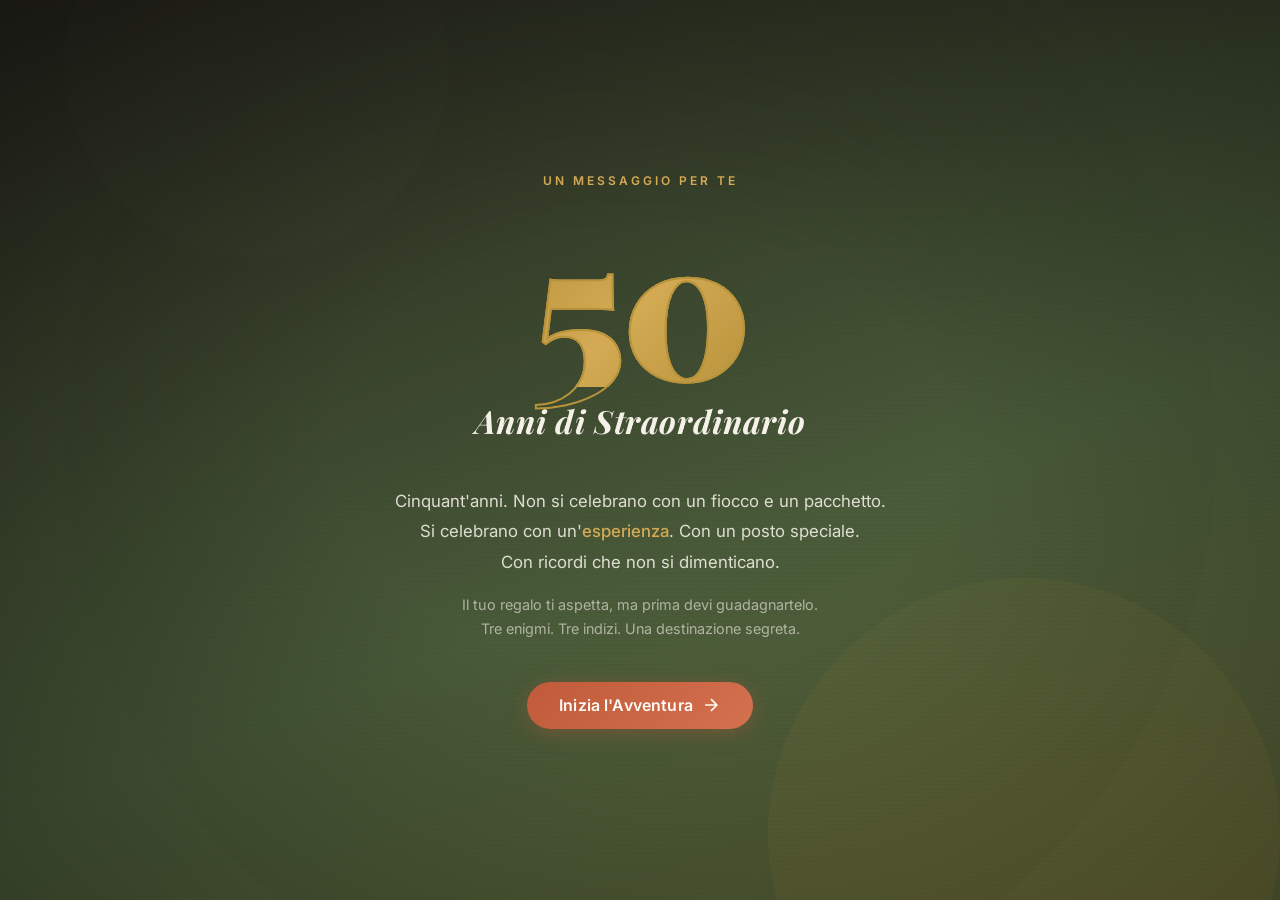
<file: index.html>
<!DOCTYPE html>
<html lang="it">
<head>
  <meta charset="UTF-8" />
  <meta name="viewport" content="width=device-width, initial-scale=1.0" />
  <title>Il Tuo Regalo — 50 Anni</title>
  <link rel="preconnect" href="https://fonts.googleapis.com" />
  <link rel="preconnect" href="https://fonts.gstatic.com" crossorigin />
  <link href="https://fonts.googleapis.com/css2?family=Playfair+Display:ital,wght@0,700;0,900;1,700&family=Inter:wght@300;400;500;600&display=swap" rel="stylesheet" />
  <link rel="stylesheet" href="./style.css" />
</head>
<body>

  <!-- ===== SCHERMATA 0: INTRO ===== -->
  <section id="screen-intro" class="screen active">
    <div class="intro-bg-overlay"></div>
    <div class="intro-content">
      <div class="intro-eyebrow">Un messaggio per te</div>
      <h1 class="intro-title">
        <span class="intro-number">50</span>
        <span class="intro-label">Anni di Straordinario</span>
      </h1>
      <p class="intro-text">
        Cinquant'anni. Non si celebrano con un fiocco e un pacchetto.<br/>
        Si celebrano con un'<em>esperienza</em>. Con un posto speciale.<br/>
        Con ricordi che non si dimenticano.
      </p>
      <p class="intro-subtext">
        Il tuo regalo ti aspetta, ma prima devi guadagnartelo.<br/>
        Tre enigmi. Tre indizi. Una destinazione segreta.
      </p>
      <button class="btn-primary" id="btn-start">
        <span>Inizia l'Avventura</span>
        <svg width="20" height="20" viewBox="0 0 24 24" fill="none" stroke="currentColor" stroke-width="2"><path d="M5 12h14M12 5l7 7-7 7"/></svg>
      </button>
    </div>
  </section>

  <!-- ===== SCHERMATA 1: FASE 1 — LA STORIA ===== -->
  <section id="screen-phase1" class="screen hidden">
    <div class="phase-header">
      <div class="phase-badge">Indizio 1 di 3</div>
      <h2 class="phase-title">Le Radici del Tempo</h2>
      <p class="phase-subtitle">Il tuo regalo ha una storia antica. Risolvi l'enigma per scoprire il primo indizio.</p>
    </div>

    <div class="phase-content">
      <!-- Testo criptato con Anagramma -->
      <div class="enigma-box" id="enigma1">
        <div class="enigma-label">🏺 Anagramma Storico</div>
        <p class="enigma-instruction">
          Le parole qui sotto sono mescolate. Riordinale per scoprire cosa si nasconde nella tua destinazione segreta.
        </p>

        <div class="anagram-grid">
          <div class="anagram-item">
            <div class="anagram-word scrambled">NOLIUM</div>
            <div class="anagram-arrow">→</div>
            <input class="anagram-input" type="text" placeholder="???" data-answer="MULINO" maxlength="6" autocomplete="off" spellcheck="false" />
          </div>
          <div class="anagram-item">
            <div class="anagram-word scrambled">ISNACIP</div>
            <div class="anagram-arrow">→</div>
            <input class="anagram-input" type="text" placeholder="?????????" data-answer="PISCINA" maxlength="10" autocomplete="off" spellcheck="false" />
          </div>
          <div class="anagram-item">
            <div class="anagram-word scrambled">TEINGOV</div>
            <div class="anagram-arrow">→</div>
            <input class="anagram-input" type="text" placeholder="???????" data-answer="VIGNETO" maxlength="7" autocomplete="off" spellcheck="false" />
          </div>
        </div>

        <button class="btn-secondary" id="btn-check1">Verifica le Risposte</button>
        <div class="feedback hidden" id="feedback1"></div>
      </div>

      <!-- Indizio svelato dopo risposta corretta -->
      <div class="clue-reveal hidden" id="clue1">
        <div class="clue-badge">✓ Indizio Sbloccato</div>
        <blockquote class="clue-text">
          "Il tuo regalo ha radici lontane. È un <strong>antico mulino</strong> per la macinazione del grano, di origine <strong>tardo-medievale</strong>, immerso tra le colline toscane. Conserva ancora le sue macine storiche, in disuso dalla fine degli anni '40. Un luogo dove il tempo si è fermato."
        </blockquote>
        <div class="clue-illustration">
          <div class="clue-icon">⚙️</div>
          <div class="clue-detail">Origine: Tardo Medioevo · Colline del Chianti, Toscana</div>
        </div>
        <button class="btn-primary" id="btn-next1">
          <span>Prossimo Indizio</span>
          <svg width="20" height="20" viewBox="0 0 24 24" fill="none" stroke="currentColor" stroke-width="2"><path d="M5 12h14M12 5l7 7-7 7"/></svg>
        </button>
      </div>
    </div>
  </section>

  <!-- ===== SCHERMATA 2: FASE 2 — LE ATTIVITÀ (Memory) ===== -->
  <section id="screen-phase2" class="screen hidden">
    <div class="phase-header">
      <div class="phase-badge">Indizio 2 di 3</div>
      <h2 class="phase-title">Cosa Ti Aspetta</h2>
      <p class="phase-subtitle">Abbina le carte per scoprire le esperienze del tuo weekend. Trova tutte le 4 coppie.</p>
    </div>

    <div class="phase-content">
      <div class="memory-stats">
        <span>Mosse: <strong id="move-count">0</strong></span>
        <span>Coppie trovate: <strong id="pair-count">0</strong>/4</span>
      </div>
      <div class="memory-grid" id="memory-grid">
        <!-- Le carte vengono generate da script.js -->
      </div>
      <div class="feedback hidden" id="feedback2"></div>

      <!-- Indizio svelato dopo aver completato il Memory -->
      <div class="clue-reveal hidden" id="clue2">
        <div class="clue-badge">✓ Indizio Sbloccato</div>
        <blockquote class="clue-text">
          "Ti rilasserai nella <strong>piscina Aqualis</strong>, un parco acquatico all'aperto tra le colline. Passeggerai tra <strong>vigneti e uliveti del Chianti</strong>, visiterai la magnifica <strong>Siena</strong> e ti aspettano i sapori autentici della <strong>cucina toscana</strong> con i leggendari piatti al tartufo bianco."
        </blockquote>
        <div class="clue-tags">
          <span class="tag">🏊 Piscina Aqualis</span>
          <span class="tag">🍇 Vigneti del Chianti</span>
          <span class="tag">🏙️ Visita a Siena</span>
          <span class="tag">🍽️ Autentica Cucina Toscana</span>
          <span class="tag">🌿 Tartufo Bianco</span>
        </div>
        <button class="btn-primary" id="btn-next2">
          <span>Ultimo Indizio</span>
          <svg width="20" height="20" viewBox="0 0 24 24" fill="none" stroke="currentColor" stroke-width="2"><path d="M5 12h14M12 5l7 7-7 7"/></svg>
        </button>
      </div>
    </div>
  </section>

  <!-- ===== SCHERMATA 3: FASE 3 — L'ALLOGGIO (Indovinello) ===== -->
  <section id="screen-phase3" class="screen hidden">
    <div class="phase-header">
      <div class="phase-badge">Indizio 3 di 3</div>
      <h2 class="phase-title">La Dimora Segreta</h2>
      <p class="phase-subtitle">Un ultimo enigma. Leggi l'indizio e indovina dove dormirai.</p>
    </div>

    <div class="phase-content">
      <div class="enigma-box" id="enigma3">
        <div class="enigma-label">🗼 Indovinello</div>
        <div class="riddle-text">
          <p>
            "La struttura che ti ospita ha sfidato i secoli e possiede al suo interno alcune antiche torri medievali, dove il tempo sembra essersi fermato. Tuttavia, tu godrai di ogni agio moderno: dormirai infatti in una comoda <strong>camera matrimoniale comfort</strong>, con lo sguardo che domina le colline del Chianti."
          </p>
          <p class="riddle-hint">💡 <em>Quale caratteristica architettonica storica possiede la struttura che ti ospita?</em></p>
        </div>

        <div class="riddle-options" id="riddle-options">
          <button class="riddle-btn" data-value="wrong1">Una grotta scavata nella roccia</button>
          <button class="riddle-btn" data-value="torre">Un'antica torre medievale</button>
          <button class="riddle-btn" data-value="wrong2">Un capanno in mezzo ai boschi</button>
          <button class="riddle-btn" data-value="wrong3">Un rifugio di montagna</button>
        </div>

        <div class="feedback hidden" id="feedback3"></div>
      </div>

      <!-- Indizio finale svelato -->
      <div class="clue-reveal hidden" id="clue3">
        <div class="clue-badge">✓ Indizio Sbloccato</div>
        <blockquote class="clue-text">
          "Esatto! La struttura vanta antiche torri, ma tu dormirai in una bellissima <strong>Camera Matrimoniale Comfort</strong>, perfetta per rilassarsi dopo una giornata immersi nelle bellezze toscane."
        </blockquote>
        <div class="clue-illustration">
          <div class="clue-icon">🛏️</div>
          <div class="clue-detail">Camera Matrimoniale Comfort · Vista panoramica sulle colline</div>
        </div>
        <button class="btn-primary btn-final" id="btn-reveal">
          <span>✨ Svela il Tuo Regalo</span>
        </button>
      </div>
    </div>
  </section>

  <!-- ===== SCHERMATA FINALE: IL GRANDE SVELAMENTO ===== -->
  <section id="screen-reveal" class="screen hidden">

    <!-- Canvas per i coriandoli -->
    <canvas id="confetti-canvas"></canvas>

    <div class="reveal-content">
      <div class="reveal-eyebrow">Il tuo regalo è…</div>
      <h2 class="reveal-title">
        <span class="reveal-place">Mulino di</span>
        <span class="reveal-name">Quercegrossa</span>
      </h2>
      <p class="reveal-subtitle">Un weekend nel cuore del Chianti, Toscana</p>

      <!-- Dettagli del Weekend -->
      <div class="weekend-details">
        <div class="detail-card">
          <div class="detail-icon">📍</div>
          <div class="detail-body">
            <strong>Dove</strong>
            <span>Quercegrossa, Siena — Chianti Classico</span>
          </div>
        </div>
        <div class="detail-card">
          <div class="detail-icon">🗓️</div>
          <div class="detail-body">
            <strong>Quando</strong>
            <span>Il weekend è tutto tuo — dal 3 al 5 luglio</span>
          </div>
        </div>
        <div class="detail-card">
          <div class="detail-icon">🏠</div>
          <div class="detail-body">
            <strong>Dove dormirai</strong>
            <span>Camera Matrimoniale Comfort</span>
          </div>
        </div>
        <div class="detail-card">
          <div class="detail-icon">🍷</div>
          <div class="detail-body">
            <strong>In tavola</strong>
            <span>Autentica cucina toscana e tartufo bianco</span>
          </div>
        </div>
        <div class="detail-card">
          <div class="detail-icon">🏙️</div>
          <div class="detail-body">
            <strong>Cosa farete</strong>
            <span>Visita alla magnifica città di Siena (4 luglio)</span>
          </div>
        </div>
      </div>

      <!-- Galleria placeholder -->
      <div class="gallery-section">
        <h3 class="gallery-title">Un assaggio di ciò che ti aspetta</h3>
        <div class="gallery-grid">
          <div class="gallery-item gallery-large">
            <div class="gallery-placeholder">
               <img src="./img/location.jfif" alt="Mulino di Quercegrossa" class="gallery-large"/>
            </div>
          </div>
          <div class="gallery-item">
            <div class="gallery-placeholder">
               <img src="./img/piscina.jfif" alt="Piscina Aqualis" class="gallery-image" />
            </div>
          </div>
          <div class="gallery-item">
            <div class="gallery-placeholder">
              <img src="./img/ristorante.jfif" alt="Cucina Toscana" class="gallery-image" />
            </div>
          </div>
          <div class="gallery-item">
            <div class="gallery-placeholder">
               <img src="./img/camera.jfif" alt="Camera Matrimoniale Comfort" class="gallery-image" />
            </div>
          </div>
          <div class="gallery-item">
            <div class="gallery-placeholder">
               <img src="./img/vigneti.jfif" alt="Siena e dintorni" class="gallery-image" />
            </div>
          </div>
        </div>
      </div>

      <!-- Mappa stilizzata / Link -->
      <div class="map-section">
        <h3 class="map-title">Dove si trova</h3>
        <div class="map-container">
          <!-- Mappa OpenStreetMap embed (nessuna API key richiesta) -->
          <iframe
            title="Mulino di Quercegrossa su mappa"
            width="100%"
            height="300"
            frameborder="0"
            style="border-radius: 12px;"
            src="https://www.openstreetmap.org/export/embed.html?bbox=11.28%2C43.42%2C11.42%2C43.52&layer=mapnik&marker=43.47%2C11.35"
            allowfullscreen
            loading="lazy">
          </iframe>
          <div class="map-caption">Quercegrossa, Siena · Chianti Classico, Toscana</div>
        </div>
      </div>

      <!-- CTA Links -->
      <div class="cta-links">
        <h3>Sogna ad occhi aperti</h3>
        <div class="cta-buttons">
          <a class="btn-link" href="https://www.mulinodiquercegrossa.it" target="_blank" rel="noopener">
            🌐 Sito Ufficiale
          </a>
          <a class="btn-link" href="https://maps.google.com/?q=Mulino+di+Quercegrossa+Siena" target="_blank" rel="noopener">
            🗺️ Google Maps
          </a>
          <a class="btn-link" href="https://www.booking.com/hotel/it/mulino-di-quercegrossa.html" target="_blank" rel="noopener">
            🏨 Booking.com
          </a>
        </div>
      </div>

      <!-- Messaggio per Capitolo 2 -->
      <div class="final-message">
        <p>
          "Cinquant'anni si festeggiano con qualcosa di grande.<br/>
          Ma questo è solo il <strong>Capitolo 1</strong> della tua vacanza."
        </p>
        <button class="btn-primary" id="btn-start-cap2" style="margin-top: 1.5rem;">
          <span>Scopri il Capitolo 2</span>
          <svg width="20" height="20" viewBox="0 0 24 24" fill="none" stroke="currentColor" stroke-width="2"><path d="M5 12h14M12 5l7 7-7 7"/></svg>
        </button>
      </div>

    </div>
  </section>

  <!-- ========================================================
       CAPITOLO 2: LA CANTINA
       ======================================================== -->

  <!-- ===== SCHERMATA 4: FASE 4 — LA CITTÀ ===== -->
  <section id="screen-phase4" class="screen hidden">
    <div class="phase-header">
      <div class="phase-badge">Capitolo 3 · Indizio 1 di 3</div>
      <h2 class="phase-title">Un Orizzonte di Pietra</h2>
      <p class="phase-subtitle">La tua ultima avventura è vicina all'alloggio. Risolvi l'enigma per scoprire la città.</p>
    </div>

    <div class="phase-content">
      <div class="enigma-box" id="enigma4">
        <div class="enigma-label">🏰 L'Enigma della Città</div>
        <div class="riddle-text">
          <p>
            "Sorge su un colle e domina la Val d'Elsa. Nel Medioevo contava ben 72 torri, innalzate dalle famiglie nobili per mostrare il loro potere. Oggi ne restano 14 a disegnare il suo inconfondibile profilo, tanto da farla chiamare la 'Manhattan del Medioevo'."
          </p>
          <p class="riddle-hint">💡 <em>Qual è il nome di questa celebre cittadina toscana?</em></p>
        </div>

        <div class="riddle-options" id="riddle-options-cap2">
          <button class="riddle-btn" data-value="wrong1">Monteriggioni</button>
          <button class="riddle-btn" data-value="sangimignano">San Gimignano</button>
          <button class="riddle-btn" data-value="wrong2">Volterra</button>
          <button class="riddle-btn" data-value="wrong3">Siena</button>
        </div>

        <div class="feedback hidden" id="feedback4"></div>
      </div>

      <!-- Indizio svelato -->
      <div class="clue-reveal hidden" id="clue4">
        <div class="clue-badge">✓ Indizio Sbloccato</div>
        <blockquote class="clue-text">
          "Esatto! La tua prossima meta si trova a <strong>San Gimignano</strong>, un borgo unico al mondo, dichiarato Patrimonio dell'Umanità dall'UNESCO."
        </blockquote>
        <div class="clue-illustration">
          <div class="clue-icon">🏰</div>
          <div class="clue-detail">Borgo: San Gimignano · Val d'Elsa</div>
        </div>
        <button class="btn-primary" id="btn-next4">
          <span>Prossimo Indizio</span>
          <svg width="20" height="20" viewBox="0 0 24 24" fill="none" stroke="currentColor" stroke-width="2"><path d="M5 12h14M12 5l7 7-7 7"/></svg>
        </button>
      </div>
    </div>
  </section>

  <!-- ===== SCHERMATA 5: FASE 5 — DATA E ORA ===== -->
  <section id="screen-phase5" class="screen hidden">
    <div class="phase-header">
      <div class="phase-badge">Capitolo 3 · Indizio 2 di 3</div>
      <h2 class="phase-title">L'Ora X</h2>
      <p class="phase-subtitle">Non si può arrivare in ritardo. Inserisci il codice numerico a 4 cifre per svelare l'appuntamento.</p>
    </div>

    <div class="phase-content">
      <div class="enigma-box" id="enigma5">
        <div class="enigma-label">🔢 Il Codice del Tempo</div>
        <p class="enigma-instruction" style="text-align: center;">
          Giorno = La metà esatta di 10.<br/>
          Ora = Il primo numero intero dispari a due cifre.
        </p>
        
        <p class="riddle-hint" style="text-align: center; margin-bottom: 1rem;">
          💡 <em>Formato: [G][G][O][O] (Es. se fosse il 3 alle 14: 0314)</em>
        </p>

        <div class="code-inputs">
          <input type="text" class="code-digit" maxlength="1" data-index="0" autocomplete="off" inputmode="numeric">
          <input type="text" class="code-digit" maxlength="1" data-index="1" autocomplete="off" inputmode="numeric">
          <input type="text" class="code-digit" maxlength="1" data-index="2" autocomplete="off" inputmode="numeric">
          <input type="text" class="code-digit" maxlength="1" data-index="3" autocomplete="off" inputmode="numeric">
        </div>

        <div style="text-align: center; margin-top: 1.5rem;">
          <button class="btn-secondary" id="btn-check5">Verifica Codice</button>
        </div>
        <div class="feedback hidden" id="feedback5"></div>
      </div>

      <!-- Indizio svelato -->
      <div class="clue-reveal hidden" id="clue5">
        <div class="clue-badge">✓ Indizio Sbloccato</div>
        <blockquote class="clue-text">
          "L'appuntamento è fissato per il <strong>5 Luglio alle ore 11:00</strong>. Tieni a mente questo momento, sarà speciale."
        </blockquote>
        <div class="clue-illustration">
          <div class="clue-icon">🕒</div>
          <div class="clue-detail">Giorno 2 della vacanza · Mattinata</div>
        </div>
        <button class="btn-primary" id="btn-next5">
          <span>Ultimo Indizio</span>
          <svg width="20" height="20" viewBox="0 0 24 24" fill="none" stroke="currentColor" stroke-width="2"><path d="M5 12h14M12 5l7 7-7 7"/></svg>
        </button>
      </div>
    </div>
  </section>

  <!-- ===== SCHERMATA 6: FASE 6 — L'ESPERIENZA ===== -->
  <section id="screen-phase6" class="screen hidden">
    <div class="phase-header">
      <div class="phase-badge">Capitolo 3 · Indizio 3 di 3</div>
      <h2 class="phase-title">I Sapori</h2>
      <p class="phase-subtitle">Cosa faremo lì? Seleziona solo le 4 parole legate alla terra toscana.</p>
    </div>

    <div class="phase-content">
      <div class="enigma-box" id="enigma6">
        <div class="enigma-label">🍇 Le Parole del Gusto</div>
        <p class="enigma-instruction">
          Trova l'intruso! Tocca le parole che compongono l'esperienza. (Attenzione a non farti distrarre dalle parole sbagliate).
        </p>

        <div class="word-grid" id="word-grid">
          <!-- Popolato da script.js -->
        </div>

        <div style="text-align: center; margin-top: 1.5rem;">
           <span style="font-size: 0.9rem; color: var(--c-text-light);">Trovate: <strong id="word-count" style="color: var(--c-olive);">0</strong> / 4</span>
        </div>
        <div class="feedback hidden" id="feedback6"></div>
      </div>

      <!-- Indizio finale svelato -->
      <div class="clue-reveal hidden" id="clue6">
        <div class="clue-badge">✓ Indizio Sbloccato</div>
        <blockquote class="clue-text">
          "Un percorso tra i filari per scoprire come nasce il vino, seguito da una <strong>degustazione di Vernaccia e vini locali</strong>, accompagnati da taglieri di salumi tipici, formaggi, olio extravergine di oliva e bruschette."
        </blockquote>
        <div class="clue-tags">
          <span class="tag">🍷 Degustazione</span>
          <span class="tag">🍇 Vernaccia di San Gimignano</span>
          <span class="tag">🧀 Formaggi & Salumi</span>
          <span class="tag">🫒 Olio EVO</span>
        </div>
        <button class="btn-primary btn-final" id="btn-reveal2">
          <span>✨ Svela l'ultimo regalo</span>
        </button>
      </div>
    </div>
  </section>

  <!-- ===== SCHERMATA FINALE CAPITOLO 3: LA CANTINA ===== -->
  <section id="screen-reveal2" class="screen hidden">

    <!-- Il canvas per i coriandoli è già in pagina, verrà riusato -->

    <div class="reveal-content">
      <div class="reveal-eyebrow">L'Ultimo Regalo è…</div>
      <h2 class="reveal-title">
        <span class="reveal-place">Cantina</span>
        <span class="reveal-name">Palagetto</span>
      </h2>
      <p class="reveal-subtitle">San Gimignano, Toscana</p>

      <!-- Dettagli della visita -->
      <div class="weekend-details">
        <div class="detail-card">
          <div class="detail-icon">📍</div>
          <div class="detail-body">
            <strong>Dove</strong>
            <span>Palagetto, San Gimignano — Con vista sulle torri</span>
          </div>
        </div>
        <div class="detail-card">
          <div class="detail-icon">🗓️</div>
          <div class="detail-body">
            <strong>Quando</strong>
            <span>Venerdì 5 luglio, ore 11:00</span>
          </div>
        </div>
        <div class="detail-card">
          <div class="detail-icon">🍇</div>
          <div class="detail-body">
            <strong>Cosa farete</strong>
            <span>Tour e degustazione guidata</span>
          </div>
        </div>
        <div class="detail-card">
          <div class="detail-icon">🍷</div>
          <div class="detail-body">
            <strong>In tavola</strong>
            <span>Vernaccia, Chianti, olio EVO, taglieri tipici e vista mozzafiato</span>
          </div>
        </div>
      </div>

      <!-- Mappa stilizzata / Link -->
      <div class="map-section">
        <h3 class="map-title">Dove si trova la Cantina</h3>
        <div class="map-container">
          <!-- Mappa OpenStreetMap embed per San Gimignano/Palagetto -->
          <iframe
            title="Cantina Palagetto su mappa"
            width="100%"
            height="300"
            frameborder="0"
            style="border-radius: 12px;"
            src="https://www.openstreetmap.org/export/embed.html?bbox=11.00%2C43.42%2C11.10%2C43.50&layer=mapnik&marker=43.467%2C11.043"
            allowfullscreen
            loading="lazy">
          </iframe>
          <div class="map-caption">San Gimignano · Terre di Siena, Toscana</div>
        </div>
      </div>

      <!-- CTA Links per Cantina -->
      <div class="cta-links">
        <h3>Scopri la Cantina</h3>
        <div class="cta-buttons">
          <!-- Nota: il link ufficiale potrebbe essere non funzionante o cambiato, usiamo la ricerca Google Maps per sicurezza, ma lasciamo il link richiesto -->
          <a class="btn-link" href="https://palagetto.it/" target="_blank" rel="noopener">
            🌐 Sito Web
          </a>
          <a class="btn-link" href="https://maps.google.com/?q=Cantina+Palagetto+San+Gimignano" target="_blank" rel="noopener">
            🗺️ Google Maps
          </a>
        </div>
      </div>

      <!-- Messaggio finale totale -->
      <div class="final-message">
        <p>
          "Un mulino antico dove riposare.<br/>
          Una magnifica cena toscana per festeggiare.<br/>
          Vigneti spettacolari e una cantina dove brindare.<br/>
          Cinquant'anni si celebrano con qualcosa di grande.<br/>
          Con luoghi ed esperienze indimenticabili.<br/>
          <strong>Buon compleanno!</strong>"
        </p>
        <div class="final-signature">Con tutto l'affetto la tua tatina ❤️<br>
          <small><i> Powered by Lorenzo</i></small>
        </div>
      </div>

    </div>
  </section>

  <!-- ========================================================
       CAPITOLO 2: LA CENA AL MULINO
       ======================================================== -->

  <!-- ===== SCHERMATA 7: FASE 7 — IL LUOGO ===== -->
  <section id="screen-phase7" class="screen hidden">
    <div class="phase-header">
      <div class="phase-badge">Capitolo 2 · Indizio 1 di 2</div>
      <h2 class="phase-title">Sapore di Tradizione</h2>
      <p class="phase-subtitle">C'è un'altra esperienza che ti aspetta. Risolvi questo enigma.</p>
    </div>

    <div class="phase-content">
      <div class="enigma-box" id="enigma7">
        <div class="enigma-label">🍽️ Il Ritrovo</div>
        <div class="riddle-text">
          <p>
            "Non dovrai viaggiare lontano. Tra le stesse mura dove un tempo si macinava il grano per il pane, oggi si celebrano i sapori del Chianti. È il luogo perfetto per chiudere in bellezza una giornata di festa."
          </p>
          <p class="riddle-hint">💡 <em>Che tipo di attività si svolge in questo locale? (Scegli la risposta esatta)</em></p>
        </div>

        <div class="riddle-options" id="riddle-options-cap3">
          <button class="riddle-btn" data-value="wrong1">Centro Benessere</button>
          <button class="riddle-btn" data-value="cena">Ristorante / Cena</button>
          <button class="riddle-btn" data-value="wrong2">Museo d'Arte</button>
          <button class="riddle-btn" data-value="wrong3">Teatro</button>
        </div>

        <div class="feedback hidden" id="feedback7"></div>
      </div>

      <!-- Indizio svelato -->
      <div class="clue-reveal hidden" id="clue7">
        <div class="clue-badge">✓ Indizio Sbloccato</div>
        <blockquote class="clue-text">
          "Esatto! Si tratta di una <strong>Cena</strong>. E non una cena qualsiasi, ma un'esperienza culinaria presso l'incantevole ristorante del <strong>Mulino di Quercegrossa</strong>."
        </blockquote>
        <div class="clue-illustration">
          <div class="clue-icon">🍷</div>
          <div class="clue-detail">Ristorante Mulino di Quercegrossa</div>
        </div>
        <button class="btn-primary" id="btn-next7">
          <span>Ultimo Indizio</span>
          <svg width="20" height="20" viewBox="0 0 24 24" fill="none" stroke="currentColor" stroke-width="2"><path d="M5 12h14M12 5l7 7-7 7"/></svg>
        </button>
      </div>
    </div>
  </section>

  <!-- ===== SCHERMATA 8: FASE 8 — DATA E ORA ===== -->
  <section id="screen-phase8" class="screen hidden">
    <div class="phase-header">
      <div class="phase-badge">Capitolo 2 · Indizio 2 di 2</div>
      <h2 class="phase-title">Il Tavolo è Prenotato</h2>
      <p class="phase-subtitle">Inserisci il codice esatto per sbloccare l'orario e il giorno.</p>
    </div>

    <div class="phase-content">
      <div class="enigma-box" id="enigma8">
        <div class="enigma-label">🔢 Il Codice del Gusto</div>
        <p class="enigma-instruction" style="text-align: center;">
          Giorno = Il numero perfetto, simbolo di completamento.<br/>
          Ora = L'orario tipico della cena, formato 24 ore.
        </p>
        
        <p class="riddle-hint" style="text-align: center; margin-bottom: 1rem;">
          💡 <em>Formato: [G][G][O][O] (Es. se fosse il 5 alle 21: 0521)</em>
        </p>

        <div class="code-inputs" id="code-inputs-cap3">
          <input type="text" class="code-digit" maxlength="1" data-index="0" autocomplete="off" inputmode="numeric">
          <input type="text" class="code-digit" maxlength="1" data-index="1" autocomplete="off" inputmode="numeric">
          <input type="text" class="code-digit" maxlength="1" data-index="2" autocomplete="off" inputmode="numeric">
          <input type="text" class="code-digit" maxlength="1" data-index="3" autocomplete="off" inputmode="numeric">
        </div>

        <div style="text-align: center; margin-top: 1.5rem;">
          <button class="btn-secondary" id="btn-check8">Verifica Codice</button>
        </div>
        <div class="feedback hidden" id="feedback8"></div>
      </div>

      <!-- Indizio finale svelato -->
      <div class="clue-reveal hidden" id="clue8">
        <div class="clue-badge">✓ Indizio Sbloccato</div>
        <blockquote class="clue-text">
          "Prenotazione confermata per <strong>Venerdì 3 luglio alle ore 20:00</strong>. Una serata dedicata al gusto e alla convivialità!"
        </blockquote>
        <div class="clue-illustration">
          <div class="clue-icon">🍽️</div>
          <div class="clue-detail">3 Luglio · Ore 20:00</div>
        </div>
        <button class="btn-primary btn-final" id="btn-reveal3">
          <span>✨ Svela il secondo regalo</span>
        </button>
      </div>
    </div>
  </section>

  <!-- ===== SCHERMATA FINALE CAPITOLO 2: LA CENA ===== -->
  <section id="screen-reveal3" class="screen hidden">
    <!-- Il canvas per i coriandoli è già in pagina -->

    <div class="reveal-content">
      <div class="reveal-eyebrow">Il Secondo Regalo è…</div>
      <h2 class="reveal-title">
        <span class="reveal-place">Cena al</span>
        <span class="reveal-name">Mulino</span>
      </h2>
      <p class="reveal-subtitle">Ristorante Mulino di Quercegrossa</p>

      <!-- Dettagli della Cena -->
      <div class="weekend-details">
        <div class="detail-card">
          <div class="detail-icon">📍</div>
          <div class="detail-body">
            <strong>Dove</strong>
            <span>Presso il vostro alloggio — Ristorante interno</span>
          </div>
        </div>
        <div class="detail-card">
          <div class="detail-icon">🗓️</div>
          <div class="detail-body">
            <strong>Quando</strong>
            <span>Venerdì 3 luglio, ore 20:00</span>
          </div>
        </div>
        <div class="detail-card">
          <div class="detail-icon">🍷</div>
          <div class="detail-body">
            <strong>In tavola</strong>
            <span>Cucina toscana, tartufo bianco, ingredienti a chilometro zero</span>
          </div>
        </div>
      </div>

      <!-- Messaggio di passaggio a Capitolo 3 -->
      <div class="final-message">
        <p>
          "Ma le sorprese non sono ancora finite.<br/>
          C'è un ultimo capitolo da svelare."
        </p>
        <button class="btn-primary" id="btn-start-cap3" style="margin-top: 1.5rem;">
          <span>Scopri il Capitolo 3</span>
          <svg width="20" height="20" viewBox="0 0 24 24" fill="none" stroke="currentColor" stroke-width="2"><path d="M5 12h14M12 5l7 7-7 7"/></svg>
        </button>
      </div>

    </div>
  </section>
  <div class="progress-bar hidden" id="progress-bar">
    <div class="progress-steps">
      <div class="progress-step" data-step="1">
        <div class="step-dot"></div>
        <div class="step-label">La Storia</div>
      </div>
      <div class="progress-line"></div>
      <div class="progress-step" data-step="2">
        <div class="step-dot"></div>
        <div class="step-label">Le Attività</div>
      </div>
      <div class="progress-line"></div>
      <div class="progress-step" data-step="3">
        <div class="step-dot"></div>
        <div class="step-label">L'Alloggio</div>
      </div>
    </div>
  </div>

  <script src="./script.js"></script>
</body>
</html>
</file>
<file: style.css>
/* =====================================================
   MULINO DI QUERCEGROSSA — Biglietto Regalo Digitale
   style.css
   Palette: Verde Oliva · Terracotta · Oro · Crema
   Font: Playfair Display (display) + Inter (body)
   ===================================================== */

/* ——— RESET & CUSTOM PROPERTIES ——— */
*, *::before, *::after {
  box-sizing: border-box;
  margin: 0;
  padding: 0;
}

:root {
  /* Palette Toscana */
  --c-cream:       #F5F0E8;
  --c-cream-dark:  #EDE6D8;
  --c-gold:        #B8933A;
  --c-gold-light:  #D4AA55;
  --c-terracotta:  #C05A3A;
  --c-terracotta-light: #D4714F;
  --c-olive:       #4A5C3A;
  --c-olive-light: #6B7D58;
  --c-wood:        #7A5230;
  --c-wood-light:  #9B6B3E;
  --c-ink:         #1E1A16;
  --c-ink-soft:    #3D3228;
  --c-text:        #2C2318;
  --c-text-light:  #5C5040;
  --c-border:      #D8CEBC;
  --c-white:       #FDFAF5;

  /* Typography */
  --font-display: 'Playfair Display', Georgia, serif;
  --font-body:    'Inter', -apple-system, sans-serif;

  /* Spacing scale */
  --sp-xs:  0.25rem;
  --sp-sm:  0.5rem;
  --sp-md:  1rem;
  --sp-lg:  1.5rem;
  --sp-xl:  2.5rem;
  --sp-2xl: 4rem;

  /* Radii */
  --r-sm:  6px;
  --r-md:  12px;
  --r-lg:  20px;

  /* Transitions */
  --t-fast:   150ms ease;
  --t-normal: 300ms ease;
  --t-slow:   600ms ease;
}

/* ——— BASE ——— */
html {
  font-size: 16px;
  scroll-behavior: smooth;
}

body {
  font-family: var(--font-body);
  background-color: var(--c-cream);
  color: var(--c-text);
  line-height: 1.6;
  min-height: 100vh;
  overflow-x: hidden;
}

/* ——— UTILITY ——— */
.hidden {
  display: none !important;
}

/* Animazione fade-in per le schermate */
.screen {
  min-height: 100vh;
  width: 100%;
  position: relative;
  display: flex;
  flex-direction: column;
  align-items: center;
  justify-content: center;
  padding: var(--sp-xl) var(--sp-md);
}

.screen.active {
  display: flex;
}

/* Transizione di entrata */
@keyframes fadeSlideIn {
  from {
    opacity: 0;
    transform: translateY(24px);
  }
  to {
    opacity: 1;
    transform: translateY(0);
  }
}

.screen.entering {
  animation: fadeSlideIn 0.6s ease forwards;
}

/* =====================================================
   SCHERMATA INTRO
   ===================================================== */
#screen-intro {
  background:
    linear-gradient(160deg, rgba(30, 26, 22, 0.88) 0%, rgba(74, 92, 58, 0.75) 60%, rgba(184, 147, 58, 0.2) 100%),
    url('data:image/svg+xml,<svg xmlns="http://www.w3.org/2000/svg" width="400" height="400"><rect fill="%234A5C3A" width="400" height="400"/><circle cx="200" cy="200" r="180" fill="%233D5230" opacity="0.4"/><circle cx="80" cy="80" r="60" fill="%236B7D58" opacity="0.3"/><circle cx="320" cy="320" r="80" fill="%23B8933A" opacity="0.15"/></svg>');
  background-size: cover;
  background-position: center;
  text-align: center;
  justify-content: center;
  min-height: 100vh;
}

/* Overlay texture */
#screen-intro::before {
  content: '';
  position: absolute;
  inset: 0;
  background: repeating-linear-gradient(
    0deg,
    transparent,
    transparent 2px,
    rgba(0,0,0,0.02) 2px,
    rgba(0,0,0,0.02) 4px
  );
  pointer-events: none;
}

.intro-bg-overlay {
  position: absolute;
  inset: 0;
  background: radial-gradient(ellipse 80% 80% at 50% 50%, transparent 30%, rgba(0,0,0,0.4) 100%);
  pointer-events: none;
}

.intro-content {
  position: relative;
  z-index: 1;
  max-width: 680px;
  padding: var(--sp-xl);
}

.intro-eyebrow {
  font-family: var(--font-body);
  font-size: 0.75rem;
  font-weight: 600;
  letter-spacing: 0.25em;
  text-transform: uppercase;
  color: var(--c-gold-light);
  margin-bottom: var(--sp-lg);
}

.intro-title {
  display: flex;
  flex-direction: column;
  align-items: center;
  gap: var(--sp-sm);
  margin-bottom: var(--sp-xl);
}

.intro-number {
  font-family: var(--font-display);
  font-size: clamp(6rem, 20vw, 12rem);
  font-weight: 900;
  line-height: 0.9;
  color: transparent;
  -webkit-text-stroke: 2px var(--c-gold);
  letter-spacing: -0.02em;
  /* Effetto oro */
  background: linear-gradient(135deg, var(--c-gold) 0%, var(--c-gold-light) 50%, var(--c-gold) 100%);
  -webkit-background-clip: text;
  -webkit-text-fill-color: transparent;
  background-clip: text;
}

.intro-label {
  font-family: var(--font-display);
  font-size: clamp(1.2rem, 4vw, 2rem);
  font-weight: 700;
  font-style: italic;
  color: var(--c-cream);
  letter-spacing: 0.02em;
}

.intro-text {
  font-size: 1.05rem;
  color: rgba(245, 240, 232, 0.88);
  margin-bottom: var(--sp-md);
  line-height: 1.8;
}

.intro-text em {
  color: var(--c-gold-light);
  font-style: normal;
  font-weight: 500;
}

.intro-subtext {
  font-size: 0.9rem;
  color: rgba(245, 240, 232, 0.6);
  margin-bottom: var(--sp-xl);
  line-height: 1.7;
}

.intro-scroll-hint {
  position: absolute;
  bottom: 2rem;
  left: 50%;
  transform: translateX(-50%);
  color: rgba(245, 240, 232, 0.4);
  font-size: 1.5rem;
  animation: bounce 2s infinite;
}

@keyframes bounce {
  0%, 100% { transform: translateX(-50%) translateY(0); }
  50%       { transform: translateX(-50%) translateY(8px); }
}

/* =====================================================
   BOTTONI
   ===================================================== */
.btn-primary {
  display: inline-flex;
  align-items: center;
  gap: var(--sp-sm);
  background: linear-gradient(135deg, var(--c-terracotta) 0%, var(--c-terracotta-light) 100%);
  color: var(--c-white);
  font-family: var(--font-body);
  font-size: 1rem;
  font-weight: 600;
  padding: 0.85rem 2rem;
  border: none;
  border-radius: 50px;
  cursor: pointer;
  transition: transform var(--t-fast), box-shadow var(--t-fast), background var(--t-fast);
  box-shadow: 0 4px 20px rgba(192, 90, 58, 0.35);
  letter-spacing: 0.01em;
}

.btn-primary:hover {
  transform: translateY(-2px);
  box-shadow: 0 8px 28px rgba(192, 90, 58, 0.5);
  background: linear-gradient(135deg, #C8623E 0%, #DA7B58 100%);
}

.btn-primary:active {
  transform: translateY(0);
}

.btn-primary svg {
  transition: transform var(--t-fast);
}

.btn-primary:hover svg {
  transform: translateX(4px);
}

.btn-primary.btn-final {
  background: linear-gradient(135deg, var(--c-gold) 0%, var(--c-gold-light) 100%);
  box-shadow: 0 4px 24px rgba(184, 147, 58, 0.45);
  font-size: 1.1rem;
  padding: 1rem 2.5rem;
}

.btn-primary.btn-final:hover {
  box-shadow: 0 8px 32px rgba(184, 147, 58, 0.6);
}

.btn-secondary {
  display: inline-flex;
  align-items: center;
  gap: var(--sp-sm);
  background: transparent;
  color: var(--c-olive);
  font-family: var(--font-body);
  font-size: 0.95rem;
  font-weight: 600;
  padding: 0.75rem 1.75rem;
  border: 2px solid var(--c-olive);
  border-radius: 50px;
  cursor: pointer;
  transition: all var(--t-fast);
}

.btn-secondary:hover {
  background: var(--c-olive);
  color: var(--c-white);
}

/* =====================================================
   FASE — STRUTTURA COMUNE
   ===================================================== */
.phase-header {
  text-align: center;
  max-width: 640px;
  margin-bottom: var(--sp-xl);
}

.phase-badge {
  display: inline-block;
  background: var(--c-cream-dark);
  border: 1px solid var(--c-border);
  color: var(--c-text-light);
  font-size: 0.7rem;
  font-weight: 600;
  letter-spacing: 0.2em;
  text-transform: uppercase;
  padding: 0.3rem 0.9rem;
  border-radius: 50px;
  margin-bottom: var(--sp-md);
}

.phase-title {
  font-family: var(--font-display);
  font-size: clamp(2rem, 6vw, 3rem);
  font-weight: 700;
  color: var(--c-ink);
  line-height: 1.15;
  margin-bottom: var(--sp-sm);
}

.phase-subtitle {
  color: var(--c-text-light);
  font-size: 1rem;
  line-height: 1.7;
}

.phase-content {
  width: 100%;
  max-width: 720px;
  display: flex;
  flex-direction: column;
  align-items: center;
  gap: var(--sp-xl);
}

/* =====================================================
   ENIGMA BOX
   ===================================================== */
.enigma-box {
  background: var(--c-white);
  border: 1px solid var(--c-border);
  border-radius: var(--r-lg);
  padding: var(--sp-xl);
  width: 100%;
  box-shadow: 0 4px 24px rgba(30, 26, 22, 0.06);
}

.enigma-label {
  font-size: 0.75rem;
  font-weight: 600;
  letter-spacing: 0.18em;
  text-transform: uppercase;
  color: var(--c-wood);
  margin-bottom: var(--sp-md);
}

.enigma-instruction {
  color: var(--c-text-light);
  font-size: 0.95rem;
  margin-bottom: var(--sp-xl);
  line-height: 1.7;
}

/* ——— ANAGRAMMA ——— */
.anagram-grid {
  display: flex;
  flex-direction: column;
  gap: var(--sp-md);
  margin-bottom: var(--sp-xl);
}

.anagram-item {
  display: grid;
  grid-template-columns: 1fr auto 1fr;
  align-items: center;
  gap: var(--sp-md);
}

.anagram-word.scrambled {
  font-family: var(--font-display);
  font-size: 1.4rem;
  font-weight: 700;
  color: var(--c-ink);
  letter-spacing: 0.1em;
  text-align: right;
  background: var(--c-cream-dark);
  padding: 0.6rem 1rem;
  border-radius: var(--r-sm);
  border: 1px solid var(--c-border);
}

.anagram-arrow {
  color: var(--c-gold);
  font-size: 1.2rem;
  flex-shrink: 0;
}

.anagram-input {
  font-family: var(--font-display);
  font-size: 1.2rem;
  font-weight: 700;
  color: var(--c-olive);
  background: transparent;
  border: 2px solid var(--c-border);
  border-radius: var(--r-sm);
  padding: 0.6rem 1rem;
  text-transform: uppercase;
  letter-spacing: 0.08em;
  transition: border-color var(--t-fast), box-shadow var(--t-fast);
  width: 100%;
}

.anagram-input:focus {
  outline: none;
  border-color: var(--c-olive);
  box-shadow: 0 0 0 3px rgba(74, 92, 58, 0.12);
}

.anagram-input.correct {
  border-color: var(--c-olive);
  background: rgba(74, 92, 58, 0.06);
  color: var(--c-olive);
}

.anagram-input.wrong {
  border-color: var(--c-terracotta);
  background: rgba(192, 90, 58, 0.06);
  animation: shake 0.4s ease;
}

@keyframes shake {
  0%, 100% { transform: translateX(0); }
  20%       { transform: translateX(-6px); }
  40%       { transform: translateX(6px); }
  60%       { transform: translateX(-4px); }
  80%       { transform: translateX(4px); }
}

/* ——— INDOVINELLO FASE 3 ——— */
.riddle-text {
  background: var(--c-cream-dark);
  border-left: 4px solid var(--c-gold);
  border-radius: 0 var(--r-sm) var(--r-sm) 0;
  padding: var(--sp-lg) var(--sp-xl);
  margin-bottom: var(--sp-xl);
  line-height: 1.8;
  font-size: 1rem;
  color: var(--c-text);
}

.riddle-hint {
  margin-top: var(--sp-md);
  font-size: 0.9rem;
  color: var(--c-text-light);
}

.riddle-options {
  display: grid;
  grid-template-columns: 1fr 1fr;
  gap: var(--sp-md);
  margin-bottom: var(--sp-lg);
}

.riddle-btn {
  background: var(--c-cream-dark);
  border: 2px solid var(--c-border);
  border-radius: var(--r-md);
  padding: var(--sp-md) var(--sp-lg);
  font-family: var(--font-body);
  font-size: 0.9rem;
  font-weight: 500;
  color: var(--c-text);
  cursor: pointer;
  transition: all var(--t-fast);
  text-align: left;
  line-height: 1.4;
}

.riddle-btn:hover {
  border-color: var(--c-olive);
  background: rgba(74, 92, 58, 0.06);
  transform: translateY(-1px);
}

.riddle-btn.correct {
  border-color: var(--c-olive);
  background: rgba(74, 92, 58, 0.1);
  color: var(--c-olive);
  font-weight: 600;
}

.riddle-btn.wrong {
  border-color: var(--c-terracotta);
  background: rgba(192, 90, 58, 0.08);
  color: var(--c-terracotta);
  animation: shake 0.4s ease;
}

/* ——— CODICE SEGRETO (FASE 5) ——— */
.code-inputs {
  display: flex;
  justify-content: center;
  gap: var(--sp-md);
  margin-top: var(--sp-md);
}

.code-digit {
  width: 3rem;
  height: 4rem;
  font-family: var(--font-display);
  font-size: 2rem;
  font-weight: 700;
  text-align: center;
  color: var(--c-olive);
  background: var(--c-white);
  border: 2px solid var(--c-border);
  border-radius: var(--r-sm);
  transition: all var(--t-fast);
}

.code-digit:focus {
  outline: none;
  border-color: var(--c-olive);
  box-shadow: 0 0 0 3px rgba(74, 92, 58, 0.12);
}

.code-digit.correct {
  border-color: var(--c-olive);
  background: rgba(74, 92, 58, 0.1);
}

.code-digit.wrong {
  border-color: var(--c-terracotta);
  background: rgba(192, 90, 58, 0.08);
  animation: shake 0.4s ease;
}

/* ——— PAROLE DEL GUSTO (FASE 6) ——— */
.word-grid {
  display: flex;
  flex-wrap: wrap;
  justify-content: center;
  gap: var(--sp-md);
  margin-top: var(--sp-lg);
}

.word-btn {
  background: var(--c-cream-dark);
  border: 2px solid var(--c-border);
  border-radius: 50px;
  padding: 0.6rem 1.2rem;
  font-family: var(--font-body);
  font-size: 0.95rem;
  font-weight: 500;
  color: var(--c-text);
  cursor: pointer;
  transition: all var(--t-fast);
}

.word-btn:hover {
  border-color: var(--c-olive);
  background: rgba(74, 92, 58, 0.06);
  transform: translateY(-2px);
}

.word-btn.selected {
  border-color: var(--c-gold);
  background: var(--c-gold);
  color: var(--c-white);
}

.word-btn.correct-anim {
  border-color: var(--c-olive);
  background: var(--c-olive);
  color: var(--c-white);
  transform: scale(1.05);
  transition: all 0.3s ease;
}

.word-btn.correct-temp {
  border-color: var(--c-olive) !important;
  background: rgba(74, 92, 58, 0.15) !important;
  color: var(--c-olive) !important;
}

.word-btn.wrong-anim {
  animation: shake 0.4s ease;
  border-color: var(--c-terracotta) !important;
  background: rgba(192, 90, 58, 0.08) !important;
  color: var(--c-terracotta) !important;
}

/* ——— FEEDBACK ——— */
.feedback {
  padding: var(--sp-md) var(--sp-lg);
  border-radius: var(--r-md);
  font-size: 0.9rem;
  font-weight: 500;
  text-align: center;
  margin-top: var(--sp-md);
}

.feedback.success {
  background: rgba(74, 92, 58, 0.1);
  color: var(--c-olive);
  border: 1px solid rgba(74, 92, 58, 0.25);
}

.feedback.error {
  background: rgba(192, 90, 58, 0.08);
  color: var(--c-terracotta);
  border: 1px solid rgba(192, 90, 58, 0.2);
}

/* =====================================================
   INDIZIO SVELATO
   ===================================================== */
.clue-reveal {
  background: linear-gradient(135deg, var(--c-ink) 0%, var(--c-ink-soft) 100%);
  border-radius: var(--r-lg);
  padding: var(--sp-xl);
  width: 100%;
  color: var(--c-cream);
  text-align: center;
  box-shadow: 0 8px 40px rgba(30, 26, 22, 0.18);
}

.clue-badge {
  display: inline-block;
  background: var(--c-olive);
  color: var(--c-white);
  font-size: 0.7rem;
  font-weight: 700;
  letter-spacing: 0.18em;
  text-transform: uppercase;
  padding: 0.3rem 0.9rem;
  border-radius: 50px;
  margin-bottom: var(--sp-lg);
}

.clue-text {
  font-family: var(--font-display);
  font-size: clamp(1rem, 2.5vw, 1.2rem);
  font-style: italic;
  line-height: 1.8;
  color: rgba(245, 240, 232, 0.9);
  border: none;
  max-width: 560px;
  margin: 0 auto var(--sp-xl);
}

.clue-text strong {
  color: var(--c-gold-light);
  font-style: normal;
}

.clue-illustration {
  display: flex;
  flex-direction: column;
  align-items: center;
  gap: var(--sp-sm);
  margin-bottom: var(--sp-xl);
}

.clue-icon {
  font-size: 2.5rem;
  filter: grayscale(0.2);
}

.clue-detail {
  font-size: 0.8rem;
  letter-spacing: 0.12em;
  text-transform: uppercase;
  color: rgba(245, 240, 232, 0.5);
}

.clue-tags {
  display: flex;
  flex-wrap: wrap;
  justify-content: center;
  gap: var(--sp-sm);
  margin-bottom: var(--sp-xl);
}

.tag {
  background: rgba(245, 240, 232, 0.1);
  border: 1px solid rgba(245, 240, 232, 0.2);
  color: rgba(245, 240, 232, 0.8);
  font-size: 0.8rem;
  font-weight: 500;
  padding: 0.3rem 0.8rem;
  border-radius: 50px;
}

/* =====================================================
   MEMORY GAME
   ===================================================== */
.memory-stats {
  display: flex;
  gap: var(--sp-xl);
  font-size: 0.9rem;
  font-weight: 600;
  color: var(--c-text-light);
  margin-bottom: var(--sp-md);
}

.memory-stats strong {
  color: var(--c-olive);
}

.memory-grid {
  display: grid;
  grid-template-columns: repeat(4, 1fr);
  gap: var(--sp-md);
  width: 100%;
  max-width: 560px;
  margin: 0 auto;
  margin-bottom: var(--sp-lg);
}

.memory-card {
  aspect-ratio: 1;
  cursor: pointer;
  perspective: 800px;
  border-radius: var(--r-md);
}

.memory-card-inner {
  position: relative;
  width: 100%;
  height: 100%;
  transition: transform 0.5s ease;
  transform-style: preserve-3d;
  border-radius: var(--r-md);
}

.memory-card.flipped .memory-card-inner {
  transform: rotateY(180deg);
}

.memory-card-front,
.memory-card-back {
  position: absolute;
  inset: 0;
  display: flex;
  flex-direction: column;
  align-items: center;
  justify-content: center;
  border-radius: var(--r-md);
  -webkit-backface-visibility: hidden;
  backface-visibility: hidden;
  border: 2px solid var(--c-border);
  gap: var(--sp-xs);
}

.memory-card-front {
  background: linear-gradient(135deg, var(--c-ink) 0%, var(--c-ink-soft) 100%);
  font-size: 1.8rem;
  color: var(--c-gold);
  font-family: var(--font-display);
  font-style: italic;
}

.memory-card-front::after {
  content: '';
  position: absolute;
  inset: 8px;
  border: 1px solid rgba(184, 147, 58, 0.3);
  border-radius: 6px;
  pointer-events: none;
}

.memory-card-back {
  background: var(--c-white);
  transform: rotateY(180deg);
  padding: var(--sp-sm);
  flex-direction: column;
  text-align: center;
}

.memory-card-back .card-emoji {
  font-size: 2rem;
}

.memory-card-back .card-label {
  font-size: 0.65rem;
  font-weight: 600;
  color: var(--c-text-light);
  text-align: center;
  line-height: 1.3;
}

.memory-card.matched .memory-card-front,
.memory-card.matched .memory-card-back {
  border-color: var(--c-olive);
}

.memory-card.matched .memory-card-back {
  background: rgba(74, 92, 58, 0.05);
}

/* =====================================================
   BARRA DI PROGRESSO
   ===================================================== */
#progress-bar {
  position: fixed;
  top: 0;
  left: 0;
  right: 0;
  z-index: 100;
  background: rgba(245, 240, 232, 0.95);
  backdrop-filter: blur(8px);
  border-bottom: 1px solid var(--c-border);
  padding: 0.6rem 1.5rem;
}

.progress-steps {
  display: flex;
  align-items: center;
  justify-content: center;
  gap: 0;
  max-width: 400px;
  margin: 0 auto;
}

.progress-step {
  display: flex;
  flex-direction: column;
  align-items: center;
  gap: 0.2rem;
  flex-shrink: 0;
}

.step-dot {
  width: 20px;
  height: 20px;
  border-radius: 50%;
  border: 2px solid var(--c-border);
  background: var(--c-cream);
  transition: all var(--t-normal);
}

.progress-step.active .step-dot {
  border-color: var(--c-terracotta);
  background: var(--c-terracotta);
  box-shadow: 0 0 0 4px rgba(192, 90, 58, 0.2);
}

.progress-step.done .step-dot {
  border-color: var(--c-olive);
  background: var(--c-olive);
}

.step-label {
  font-size: 0.6rem;
  font-weight: 600;
  letter-spacing: 0.08em;
  text-transform: uppercase;
  color: var(--c-text-light);
  white-space: nowrap;
}

.progress-step.active .step-label {
  color: var(--c-terracotta);
}

.progress-step.done .step-label {
  color: var(--c-olive);
}

.progress-line {
  flex: 1;
  height: 2px;
  background: var(--c-border);
  transition: background var(--t-normal);
  margin: 0 var(--sp-sm);
  margin-bottom: 0.9rem;
  min-width: 40px;
}

.progress-line.done {
  background: var(--c-olive);
}

/* =====================================================
   SCHERMATA FINALE — IL GRANDE SVELAMENTO
   ===================================================== */
#screen-reveal {
  background: var(--c-cream);
  padding-top: 5rem;
  padding-bottom: 5rem;
  align-items: center;
}

#confetti-canvas {
  position: fixed;
  top: 0;
  left: 0;
  width: 100%;
  height: 100%;
  pointer-events: none;
  z-index: 200;
}

.reveal-content {
  max-width: 820px;
  width: 100%;
  display: flex;
  flex-direction: column;
  align-items: center;
  text-align: center;
  gap: var(--sp-2xl);
}

.reveal-eyebrow {
  font-size: 0.8rem;
  font-weight: 600;
  letter-spacing: 0.22em;
  text-transform: uppercase;
  color: var(--c-gold);
}

.reveal-title {
  display: flex;
  flex-direction: column;
  align-items: center;
  gap: var(--sp-xs);
  animation: fadeSlideIn 0.9s 0.3s ease both;
}

.reveal-place {
  font-family: var(--font-display);
  font-size: clamp(1.5rem, 5vw, 2.5rem);
  font-weight: 700;
  font-style: italic;
  color: var(--c-text-light);
  letter-spacing: 0.02em;
}

.reveal-name {
  font-family: var(--font-display);
  font-size: clamp(2.5rem, 9vw, 5rem);
  font-weight: 900;
  color: var(--c-ink);
  letter-spacing: -0.02em;
  line-height: 1;
  background: linear-gradient(135deg, var(--c-ink) 0%, var(--c-wood) 50%, var(--c-gold) 100%);
  -webkit-background-clip: text;
  -webkit-text-fill-color: transparent;
  background-clip: text;
}

.reveal-subtitle {
  font-size: 1.05rem;
  color: var(--c-text-light);
  letter-spacing: 0.04em;
}

/* ——— DETTAGLI DEL WEEKEND ——— */
.weekend-details {
  display: grid;
  grid-template-columns: repeat(2, 1fr);
  gap: var(--sp-md);
  width: 100%;
  animation: fadeSlideIn 0.8s 0.5s ease both;
}

.detail-card {
  display: flex;
  align-items: flex-start;
  gap: var(--sp-md);
  background: var(--c-white);
  border: 1px solid var(--c-border);
  border-radius: var(--r-md);
  padding: var(--sp-lg);
  text-align: left;
  transition: transform var(--t-fast), box-shadow var(--t-fast);
}

.detail-card:hover {
  transform: translateY(-2px);
  box-shadow: 0 6px 24px rgba(30, 26, 22, 0.08);
}

.detail-icon {
  font-size: 1.5rem;
  flex-shrink: 0;
}

.detail-body {
  display: flex;
  flex-direction: column;
  gap: 0.2rem;
}

.detail-body strong {
  font-size: 0.75rem;
  font-weight: 700;
  letter-spacing: 0.1em;
  text-transform: uppercase;
  color: var(--c-text-light);
}

.detail-body span {
  font-size: 0.9rem;
  color: var(--c-text);
  line-height: 1.5;
}

/* ——— GALLERIA ——— */
.gallery-section {
  width: 100%;
  animation: fadeSlideIn 0.8s 0.7s ease both;
}

.gallery-title {
  font-family: var(--font-display);
  font-size: 1.5rem;
  font-weight: 700;
  color: var(--c-ink);
  margin-bottom: var(--sp-lg);
  font-style: italic;
}

.gallery-grid {
  display: grid;
  grid-template-columns: repeat(4, 1fr);
  grid-template-rows: repeat(2, 160px);
  gap: var(--sp-sm);
}

.gallery-item {
  border-radius: var(--r-md);
  overflow: hidden;
  transition: transform var(--t-fast);
}

.gallery-item:hover {
  transform: scale(1.02);
  z-index: 1;
}

.gallery-item.gallery-large {
  grid-column: 1 / 3;
  grid-row: 1 / 3;
}

.gallery-placeholder {
  width: 100%;
  height: 100%;
  background: linear-gradient(135deg, var(--c-ink-soft) 0%, var(--c-wood) 100%);
  display: flex;
  flex-direction: column;
  align-items: center;
  justify-content: center;
  gap: var(--sp-xs);
  color: rgba(245, 240, 232, 0.7);
  padding: var(--sp-md);
}

.gallery-ph-icon {
  font-size: 2rem;
  opacity: 0.6;
}

.gallery-placeholder span {
  font-size: 0.8rem;
  font-weight: 600;
  color: rgba(245, 240, 232, 0.8);
}

.gallery-placeholder small {
  font-size: 0.65rem;
  opacity: 0.45;
  letter-spacing: 0.06em;
}

/* ——— MAPPA ——— */
.map-section {
  width: 100%;
  animation: fadeSlideIn 0.8s 0.9s ease both;
}

.map-title {
  font-family: var(--font-display);
  font-size: 1.5rem;
  font-weight: 700;
  color: var(--c-ink);
  margin-bottom: var(--sp-lg);
  font-style: italic;
}

.map-container {
  border-radius: var(--r-md);
  overflow: hidden;
  border: 1px solid var(--c-border);
  box-shadow: 0 4px 24px rgba(30, 26, 22, 0.08);
}

.map-caption {
  background: var(--c-ink);
  color: rgba(245, 240, 232, 0.7);
  font-size: 0.8rem;
  letter-spacing: 0.1em;
  padding: 0.6rem 1rem;
  text-align: center;
}

/* ——— CTA LINKS ——— */
.cta-links {
  width: 100%;
  animation: fadeSlideIn 0.8s 1s ease both;
}

.cta-links h3 {
  font-family: var(--font-display);
  font-size: 1.5rem;
  font-weight: 700;
  color: var(--c-ink);
  margin-bottom: var(--sp-lg);
  font-style: italic;
}

.cta-buttons {
  display: flex;
  flex-wrap: wrap;
  justify-content: center;
  gap: var(--sp-md);
}

.btn-link {
  display: inline-flex;
  align-items: center;
  gap: var(--sp-sm);
  background: var(--c-white);
  border: 2px solid var(--c-border);
  color: var(--c-text);
  font-family: var(--font-body);
  font-size: 0.9rem;
  font-weight: 600;
  padding: 0.7rem 1.5rem;
  border-radius: 50px;
  text-decoration: none;
  transition: all var(--t-fast);
}

.btn-link:hover {
  border-color: var(--c-gold);
  color: var(--c-gold);
  transform: translateY(-2px);
  box-shadow: 0 4px 16px rgba(184, 147, 58, 0.2);
}

/* ——— MESSAGGIO FINALE ——— */
.final-message {
  background: linear-gradient(135deg, var(--c-ink) 0%, var(--c-ink-soft) 100%);
  border-radius: var(--r-lg);
  padding: var(--sp-2xl) var(--sp-xl);
  width: 100%;
  animation: fadeSlideIn 0.8s 1.1s ease both;
}

.final-message p {
  font-family: var(--font-display);
  font-size: clamp(1.1rem, 3vw, 1.4rem);
  font-style: italic;
  color: rgba(245, 240, 232, 0.88);
  line-height: 1.9;
  margin-bottom: var(--sp-lg);
}

.final-message strong {
  color: var(--c-gold-light);
  font-style: normal;
}

.final-signature {
  font-family: var(--font-display);
  font-size: 1rem;
  color: rgba(245, 240, 232, 0.5);
  letter-spacing: 0.06em;
}

/* =====================================================
   REDUCED MOTION — Accessibilità
   ===================================================== */
@media (prefers-reduced-motion: reduce) {
  *, *::before, *::after {
    animation-duration: 0.01ms !important;
    transition-duration: 0.01ms !important;
  }
  .memory-card-inner {
    transition: none !important;
  }
}

/* =====================================================
   RESPONSIVE — Mobile
   ===================================================== */
@media (max-width: 640px) {
  .phase-content {
    padding: 0 var(--sp-sm);
  }

  .anagram-item {
    grid-template-columns: 1fr;
    text-align: center;
  }

  .anagram-word.scrambled {
    text-align: center;
  }

  .anagram-arrow {
    transform: rotate(90deg);
    margin: 0 auto;
  }

  .memory-grid {
    grid-template-columns: repeat(4, 1fr);
    gap: var(--sp-sm);
  }

  .riddle-options {
    grid-template-columns: 1fr;
  }

  .weekend-details {
    grid-template-columns: 1fr;
  }

  .gallery-grid {
    grid-template-columns: repeat(2, 1fr);
    grid-template-rows: auto;
  }

  .gallery-item.gallery-large {
    grid-column: 1 / -1;
    grid-row: auto;
    height: 200px;
  }

  .gallery-item {
    height: 130px;
  }

  .cta-buttons {
    flex-direction: column;
    align-items: center;
  }

  .intro-content {
    padding: var(--sp-lg);
  }

  #screen-phase1,
  #screen-phase2,
  #screen-phase3 {
    padding-top: 5rem; /* spazio per progress bar */
  }
}

@media (max-width: 400px) {
  .memory-grid {
    gap: 6px;
  }
  .memory-card-back .card-emoji {
    font-size: 1.4rem;
  }
  .memory-card-back .card-label {
    font-size: 0.55rem;
  }
}
</file>
<file: mulino-regalo/style.css>
/* =====================================================
   MULINO DI QUERCEGROSSA — Biglietto Regalo Digitale
   style.css
   Palette: Verde Oliva · Terracotta · Oro · Crema
   Font: Playfair Display (display) + Inter (body)
   ===================================================== */

/* ——— RESET & CUSTOM PROPERTIES ——— */
*, *::before, *::after {
  box-sizing: border-box;
  margin: 0;
  padding: 0;
}

:root {
  /* Palette Toscana */
  --c-cream:       #F5F0E8;
  --c-cream-dark:  #EDE6D8;
  --c-gold:        #B8933A;
  --c-gold-light:  #D4AA55;
  --c-terracotta:  #C05A3A;
  --c-terracotta-light: #D4714F;
  --c-olive:       #4A5C3A;
  --c-olive-light: #6B7D58;
  --c-wood:        #7A5230;
  --c-wood-light:  #9B6B3E;
  --c-ink:         #1E1A16;
  --c-ink-soft:    #3D3228;
  --c-text:        #2C2318;
  --c-text-light:  #5C5040;
  --c-border:      #D8CEBC;
  --c-white:       #FDFAF5;

  /* Typography */
  --font-display: 'Playfair Display', Georgia, serif;
  --font-body:    'Inter', -apple-system, sans-serif;

  /* Spacing scale */
  --sp-xs:  0.25rem;
  --sp-sm:  0.5rem;
  --sp-md:  1rem;
  --sp-lg:  1.5rem;
  --sp-xl:  2.5rem;
  --sp-2xl: 4rem;

  /* Radii */
  --r-sm:  6px;
  --r-md:  12px;
  --r-lg:  20px;

  /* Transitions */
  --t-fast:   150ms ease;
  --t-normal: 300ms ease;
  --t-slow:   600ms ease;
}

/* ——— BASE ——— */
html {
  font-size: 16px;
  scroll-behavior: smooth;
}

body {
  font-family: var(--font-body);
  background-color: var(--c-cream);
  color: var(--c-text);
  line-height: 1.6;
  min-height: 100vh;
  overflow-x: hidden;
}

/* ——— UTILITY ——— */
.hidden {
  display: none !important;
}

/* Animazione fade-in per le schermate */
.screen {
  min-height: 100vh;
  width: 100%;
  position: relative;
  display: flex;
  flex-direction: column;
  align-items: center;
  justify-content: center;
  padding: var(--sp-xl) var(--sp-md);
}

.screen.active {
  display: flex;
}

/* Transizione di entrata */
@keyframes fadeSlideIn {
  from {
    opacity: 0;
    transform: translateY(24px);
  }
  to {
    opacity: 1;
    transform: translateY(0);
  }
}

.screen.entering {
  animation: fadeSlideIn 0.6s ease forwards;
}

/* =====================================================
   SCHERMATA INTRO
   ===================================================== */
#screen-intro {
  background:
    linear-gradient(160deg, rgba(30, 26, 22, 0.88) 0%, rgba(74, 92, 58, 0.75) 60%, rgba(184, 147, 58, 0.2) 100%),
    url('data:image/svg+xml,<svg xmlns="http://www.w3.org/2000/svg" width="400" height="400"><rect fill="%234A5C3A" width="400" height="400"/><circle cx="200" cy="200" r="180" fill="%233D5230" opacity="0.4"/><circle cx="80" cy="80" r="60" fill="%236B7D58" opacity="0.3"/><circle cx="320" cy="320" r="80" fill="%23B8933A" opacity="0.15"/></svg>');
  background-size: cover;
  background-position: center;
  text-align: center;
  justify-content: center;
  min-height: 100vh;
}

/* Overlay texture */
#screen-intro::before {
  content: '';
  position: absolute;
  inset: 0;
  background: repeating-linear-gradient(
    0deg,
    transparent,
    transparent 2px,
    rgba(0,0,0,0.02) 2px,
    rgba(0,0,0,0.02) 4px
  );
  pointer-events: none;
}

.intro-bg-overlay {
  position: absolute;
  inset: 0;
  background: radial-gradient(ellipse 80% 80% at 50% 50%, transparent 30%, rgba(0,0,0,0.4) 100%);
  pointer-events: none;
}

.intro-content {
  position: relative;
  z-index: 1;
  max-width: 680px;
  padding: var(--sp-xl);
}

.intro-eyebrow {
  font-family: var(--font-body);
  font-size: 0.75rem;
  font-weight: 600;
  letter-spacing: 0.25em;
  text-transform: uppercase;
  color: var(--c-gold-light);
  margin-bottom: var(--sp-lg);
}

.intro-title {
  display: flex;
  flex-direction: column;
  align-items: center;
  gap: var(--sp-sm);
  margin-bottom: var(--sp-xl);
}

.intro-number {
  font-family: var(--font-display);
  font-size: clamp(6rem, 20vw, 12rem);
  font-weight: 900;
  line-height: 0.9;
  color: transparent;
  -webkit-text-stroke: 2px var(--c-gold);
  letter-spacing: -0.02em;
  /* Effetto oro */
  background: linear-gradient(135deg, var(--c-gold) 0%, var(--c-gold-light) 50%, var(--c-gold) 100%);
  -webkit-background-clip: text;
  -webkit-text-fill-color: transparent;
  background-clip: text;
}

.intro-label {
  font-family: var(--font-display);
  font-size: clamp(1.2rem, 4vw, 2rem);
  font-weight: 700;
  font-style: italic;
  color: var(--c-cream);
  letter-spacing: 0.02em;
}

.intro-text {
  font-size: 1.05rem;
  color: rgba(245, 240, 232, 0.88);
  margin-bottom: var(--sp-md);
  line-height: 1.8;
}

.intro-text em {
  color: var(--c-gold-light);
  font-style: normal;
  font-weight: 500;
}

.intro-subtext {
  font-size: 0.9rem;
  color: rgba(245, 240, 232, 0.6);
  margin-bottom: var(--sp-xl);
  line-height: 1.7;
}

.intro-scroll-hint {
  position: absolute;
  bottom: 2rem;
  left: 50%;
  transform: translateX(-50%);
  color: rgba(245, 240, 232, 0.4);
  font-size: 1.5rem;
  animation: bounce 2s infinite;
}

@keyframes bounce {
  0%, 100% { transform: translateX(-50%) translateY(0); }
  50%       { transform: translateX(-50%) translateY(8px); }
}

/* =====================================================
   BOTTONI
   ===================================================== */
.btn-primary {
  display: inline-flex;
  align-items: center;
  gap: var(--sp-sm);
  background: linear-gradient(135deg, var(--c-terracotta) 0%, var(--c-terracotta-light) 100%);
  color: var(--c-white);
  font-family: var(--font-body);
  font-size: 1rem;
  font-weight: 600;
  padding: 0.85rem 2rem;
  border: none;
  border-radius: 50px;
  cursor: pointer;
  transition: transform var(--t-fast), box-shadow var(--t-fast), background var(--t-fast);
  box-shadow: 0 4px 20px rgba(192, 90, 58, 0.35);
  letter-spacing: 0.01em;
}

.btn-primary:hover {
  transform: translateY(-2px);
  box-shadow: 0 8px 28px rgba(192, 90, 58, 0.5);
  background: linear-gradient(135deg, #C8623E 0%, #DA7B58 100%);
}

.btn-primary:active {
  transform: translateY(0);
}

.btn-primary svg {
  transition: transform var(--t-fast);
}

.btn-primary:hover svg {
  transform: translateX(4px);
}

.btn-primary.btn-final {
  background: linear-gradient(135deg, var(--c-gold) 0%, var(--c-gold-light) 100%);
  box-shadow: 0 4px 24px rgba(184, 147, 58, 0.45);
  font-size: 1.1rem;
  padding: 1rem 2.5rem;
}

.btn-primary.btn-final:hover {
  box-shadow: 0 8px 32px rgba(184, 147, 58, 0.6);
}

.btn-secondary {
  display: inline-flex;
  align-items: center;
  gap: var(--sp-sm);
  background: transparent;
  color: var(--c-olive);
  font-family: var(--font-body);
  font-size: 0.95rem;
  font-weight: 600;
  padding: 0.75rem 1.75rem;
  border: 2px solid var(--c-olive);
  border-radius: 50px;
  cursor: pointer;
  transition: all var(--t-fast);
}

.btn-secondary:hover {
  background: var(--c-olive);
  color: var(--c-white);
}

/* =====================================================
   FASE — STRUTTURA COMUNE
   ===================================================== */
.phase-header {
  text-align: center;
  max-width: 640px;
  margin-bottom: var(--sp-xl);
}

.phase-badge {
  display: inline-block;
  background: var(--c-cream-dark);
  border: 1px solid var(--c-border);
  color: var(--c-text-light);
  font-size: 0.7rem;
  font-weight: 600;
  letter-spacing: 0.2em;
  text-transform: uppercase;
  padding: 0.3rem 0.9rem;
  border-radius: 50px;
  margin-bottom: var(--sp-md);
}

.phase-title {
  font-family: var(--font-display);
  font-size: clamp(2rem, 6vw, 3rem);
  font-weight: 700;
  color: var(--c-ink);
  line-height: 1.15;
  margin-bottom: var(--sp-sm);
}

.phase-subtitle {
  color: var(--c-text-light);
  font-size: 1rem;
  line-height: 1.7;
}

.phase-content {
  width: 100%;
  max-width: 720px;
  display: flex;
  flex-direction: column;
  align-items: center;
  gap: var(--sp-xl);
}

/* =====================================================
   ENIGMA BOX
   ===================================================== */
.enigma-box {
  background: var(--c-white);
  border: 1px solid var(--c-border);
  border-radius: var(--r-lg);
  padding: var(--sp-xl);
  width: 100%;
  box-shadow: 0 4px 24px rgba(30, 26, 22, 0.06);
}

.enigma-label {
  font-size: 0.75rem;
  font-weight: 600;
  letter-spacing: 0.18em;
  text-transform: uppercase;
  color: var(--c-wood);
  margin-bottom: var(--sp-md);
}

.enigma-instruction {
  color: var(--c-text-light);
  font-size: 0.95rem;
  margin-bottom: var(--sp-xl);
  line-height: 1.7;
}

/* ——— ANAGRAMMA ——— */
.anagram-grid {
  display: flex;
  flex-direction: column;
  gap: var(--sp-md);
  margin-bottom: var(--sp-xl);
}

.anagram-item {
  display: grid;
  grid-template-columns: 1fr auto 1fr;
  align-items: center;
  gap: var(--sp-md);
}

.anagram-word.scrambled {
  font-family: var(--font-display);
  font-size: 1.4rem;
  font-weight: 700;
  color: var(--c-ink);
  letter-spacing: 0.1em;
  text-align: right;
  background: var(--c-cream-dark);
  padding: 0.6rem 1rem;
  border-radius: var(--r-sm);
  border: 1px solid var(--c-border);
}

.anagram-arrow {
  color: var(--c-gold);
  font-size: 1.2rem;
  flex-shrink: 0;
}

.anagram-input {
  font-family: var(--font-display);
  font-size: 1.2rem;
  font-weight: 700;
  color: var(--c-olive);
  background: transparent;
  border: 2px solid var(--c-border);
  border-radius: var(--r-sm);
  padding: 0.6rem 1rem;
  text-transform: uppercase;
  letter-spacing: 0.08em;
  transition: border-color var(--t-fast), box-shadow var(--t-fast);
  width: 100%;
}

.anagram-input:focus {
  outline: none;
  border-color: var(--c-olive);
  box-shadow: 0 0 0 3px rgba(74, 92, 58, 0.12);
}

.anagram-input.correct {
  border-color: var(--c-olive);
  background: rgba(74, 92, 58, 0.06);
  color: var(--c-olive);
}

.anagram-input.wrong {
  border-color: var(--c-terracotta);
  background: rgba(192, 90, 58, 0.06);
  animation: shake 0.4s ease;
}

@keyframes shake {
  0%, 100% { transform: translateX(0); }
  20%       { transform: translateX(-6px); }
  40%       { transform: translateX(6px); }
  60%       { transform: translateX(-4px); }
  80%       { transform: translateX(4px); }
}

/* ——— INDOVINELLO FASE 3 ——— */
.riddle-text {
  background: var(--c-cream-dark);
  border-left: 4px solid var(--c-gold);
  border-radius: 0 var(--r-sm) var(--r-sm) 0;
  padding: var(--sp-lg) var(--sp-xl);
  margin-bottom: var(--sp-xl);
  line-height: 1.8;
  font-size: 1rem;
  color: var(--c-text);
}

.riddle-hint {
  margin-top: var(--sp-md);
  font-size: 0.9rem;
  color: var(--c-text-light);
}

.riddle-options {
  display: grid;
  grid-template-columns: 1fr 1fr;
  gap: var(--sp-md);
  margin-bottom: var(--sp-lg);
}

.riddle-btn {
  background: var(--c-cream-dark);
  border: 2px solid var(--c-border);
  border-radius: var(--r-md);
  padding: var(--sp-md) var(--sp-lg);
  font-family: var(--font-body);
  font-size: 0.9rem;
  font-weight: 500;
  color: var(--c-text);
  cursor: pointer;
  transition: all var(--t-fast);
  text-align: left;
  line-height: 1.4;
}

.riddle-btn:hover {
  border-color: var(--c-olive);
  background: rgba(74, 92, 58, 0.06);
  transform: translateY(-1px);
}

.riddle-btn.correct {
  border-color: var(--c-olive);
  background: rgba(74, 92, 58, 0.1);
  color: var(--c-olive);
  font-weight: 600;
}

.riddle-btn.wrong {
  border-color: var(--c-terracotta);
  background: rgba(192, 90, 58, 0.08);
  color: var(--c-terracotta);
  animation: shake 0.4s ease;
}

/* ——— FEEDBACK ——— */
.feedback {
  padding: var(--sp-md) var(--sp-lg);
  border-radius: var(--r-md);
  font-size: 0.9rem;
  font-weight: 500;
  text-align: center;
  margin-top: var(--sp-md);
}

.feedback.success {
  background: rgba(74, 92, 58, 0.1);
  color: var(--c-olive);
  border: 1px solid rgba(74, 92, 58, 0.25);
}

.feedback.error {
  background: rgba(192, 90, 58, 0.08);
  color: var(--c-terracotta);
  border: 1px solid rgba(192, 90, 58, 0.2);
}

/* =====================================================
   INDIZIO SVELATO
   ===================================================== */
.clue-reveal {
  background: linear-gradient(135deg, var(--c-ink) 0%, var(--c-ink-soft) 100%);
  border-radius: var(--r-lg);
  padding: var(--sp-xl);
  width: 100%;
  color: var(--c-cream);
  text-align: center;
  box-shadow: 0 8px 40px rgba(30, 26, 22, 0.18);
}

.clue-badge {
  display: inline-block;
  background: var(--c-olive);
  color: var(--c-white);
  font-size: 0.7rem;
  font-weight: 700;
  letter-spacing: 0.18em;
  text-transform: uppercase;
  padding: 0.3rem 0.9rem;
  border-radius: 50px;
  margin-bottom: var(--sp-lg);
}

.clue-text {
  font-family: var(--font-display);
  font-size: clamp(1rem, 2.5vw, 1.2rem);
  font-style: italic;
  line-height: 1.8;
  color: rgba(245, 240, 232, 0.9);
  border: none;
  max-width: 560px;
  margin: 0 auto var(--sp-xl);
}

.clue-text strong {
  color: var(--c-gold-light);
  font-style: normal;
}

.clue-illustration {
  display: flex;
  flex-direction: column;
  align-items: center;
  gap: var(--sp-sm);
  margin-bottom: var(--sp-xl);
}

.clue-icon {
  font-size: 2.5rem;
  filter: grayscale(0.2);
}

.clue-detail {
  font-size: 0.8rem;
  letter-spacing: 0.12em;
  text-transform: uppercase;
  color: rgba(245, 240, 232, 0.5);
}

.clue-tags {
  display: flex;
  flex-wrap: wrap;
  justify-content: center;
  gap: var(--sp-sm);
  margin-bottom: var(--sp-xl);
}

.tag {
  background: rgba(245, 240, 232, 0.1);
  border: 1px solid rgba(245, 240, 232, 0.2);
  color: rgba(245, 240, 232, 0.8);
  font-size: 0.8rem;
  font-weight: 500;
  padding: 0.3rem 0.8rem;
  border-radius: 50px;
}

/* =====================================================
   MEMORY GAME
   ===================================================== */
.memory-stats {
  display: flex;
  gap: var(--sp-xl);
  font-size: 0.9rem;
  font-weight: 600;
  color: var(--c-text-light);
  margin-bottom: var(--sp-md);
}

.memory-stats strong {
  color: var(--c-olive);
}

.memory-grid {
  display: grid;
  grid-template-columns: repeat(4, 1fr);
  gap: var(--sp-md);
  width: 100%;
  max-width: 560px;
  margin: 0 auto;
  margin-bottom: var(--sp-lg);
}

.memory-card {
  aspect-ratio: 1;
  cursor: pointer;
  perspective: 800px;
  border-radius: var(--r-md);
}

.memory-card-inner {
  position: relative;
  width: 100%;
  height: 100%;
  transition: transform 0.5s ease;
  transform-style: preserve-3d;
  border-radius: var(--r-md);
}

.memory-card.flipped .memory-card-inner {
  transform: rotateY(180deg);
}

.memory-card-front,
.memory-card-back {
  position: absolute;
  inset: 0;
  display: flex;
  flex-direction: column;
  align-items: center;
  justify-content: center;
  border-radius: var(--r-md);
  -webkit-backface-visibility: hidden;
  backface-visibility: hidden;
  border: 2px solid var(--c-border);
  gap: var(--sp-xs);
}

.memory-card-front {
  background: linear-gradient(135deg, var(--c-ink) 0%, var(--c-ink-soft) 100%);
  font-size: 1.8rem;
  color: var(--c-gold);
  font-family: var(--font-display);
  font-style: italic;
}

.memory-card-front::after {
  content: '';
  position: absolute;
  inset: 8px;
  border: 1px solid rgba(184, 147, 58, 0.3);
  border-radius: 6px;
  pointer-events: none;
}

.memory-card-back {
  background: var(--c-white);
  transform: rotateY(180deg);
  padding: var(--sp-sm);
  flex-direction: column;
  text-align: center;
}

.memory-card-back .card-emoji {
  font-size: 2rem;
}

.memory-card-back .card-label {
  font-size: 0.65rem;
  font-weight: 600;
  color: var(--c-text-light);
  text-align: center;
  line-height: 1.3;
}

.memory-card.matched .memory-card-front,
.memory-card.matched .memory-card-back {
  border-color: var(--c-olive);
}

.memory-card.matched .memory-card-back {
  background: rgba(74, 92, 58, 0.05);
}

/* =====================================================
   BARRA DI PROGRESSO
   ===================================================== */
#progress-bar {
  position: fixed;
  top: 0;
  left: 0;
  right: 0;
  z-index: 100;
  background: rgba(245, 240, 232, 0.95);
  backdrop-filter: blur(8px);
  border-bottom: 1px solid var(--c-border);
  padding: 0.6rem 1.5rem;
}

.progress-steps {
  display: flex;
  align-items: center;
  justify-content: center;
  gap: 0;
  max-width: 400px;
  margin: 0 auto;
}

.progress-step {
  display: flex;
  flex-direction: column;
  align-items: center;
  gap: 0.2rem;
  flex-shrink: 0;
}

.step-dot {
  width: 20px;
  height: 20px;
  border-radius: 50%;
  border: 2px solid var(--c-border);
  background: var(--c-cream);
  transition: all var(--t-normal);
}

.progress-step.active .step-dot {
  border-color: var(--c-terracotta);
  background: var(--c-terracotta);
  box-shadow: 0 0 0 4px rgba(192, 90, 58, 0.2);
}

.progress-step.done .step-dot {
  border-color: var(--c-olive);
  background: var(--c-olive);
}

.step-label {
  font-size: 0.6rem;
  font-weight: 600;
  letter-spacing: 0.08em;
  text-transform: uppercase;
  color: var(--c-text-light);
  white-space: nowrap;
}

.progress-step.active .step-label {
  color: var(--c-terracotta);
}

.progress-step.done .step-label {
  color: var(--c-olive);
}

.progress-line {
  flex: 1;
  height: 2px;
  background: var(--c-border);
  transition: background var(--t-normal);
  margin: 0 var(--sp-sm);
  margin-bottom: 0.9rem;
  min-width: 40px;
}

.progress-line.done {
  background: var(--c-olive);
}

/* =====================================================
   SCHERMATA FINALE — IL GRANDE SVELAMENTO
   ===================================================== */
#screen-reveal {
  background: var(--c-cream);
  padding-top: 5rem;
  padding-bottom: 5rem;
  align-items: center;
}

#confetti-canvas {
  position: fixed;
  top: 0;
  left: 0;
  width: 100%;
  height: 100%;
  pointer-events: none;
  z-index: 200;
}

.reveal-content {
  max-width: 820px;
  width: 100%;
  display: flex;
  flex-direction: column;
  align-items: center;
  text-align: center;
  gap: var(--sp-2xl);
}

.reveal-eyebrow {
  font-size: 0.8rem;
  font-weight: 600;
  letter-spacing: 0.22em;
  text-transform: uppercase;
  color: var(--c-gold);
}

.reveal-title {
  display: flex;
  flex-direction: column;
  align-items: center;
  gap: var(--sp-xs);
  animation: fadeSlideIn 0.9s 0.3s ease both;
}

.reveal-place {
  font-family: var(--font-display);
  font-size: clamp(1.5rem, 5vw, 2.5rem);
  font-weight: 700;
  font-style: italic;
  color: var(--c-text-light);
  letter-spacing: 0.02em;
}

.reveal-name {
  font-family: var(--font-display);
  font-size: clamp(2.5rem, 9vw, 5rem);
  font-weight: 900;
  color: var(--c-ink);
  letter-spacing: -0.02em;
  line-height: 1;
  background: linear-gradient(135deg, var(--c-ink) 0%, var(--c-wood) 50%, var(--c-gold) 100%);
  -webkit-background-clip: text;
  -webkit-text-fill-color: transparent;
  background-clip: text;
}

.reveal-subtitle {
  font-size: 1.05rem;
  color: var(--c-text-light);
  letter-spacing: 0.04em;
}

/* ——— DETTAGLI DEL WEEKEND ——— */
.weekend-details {
  display: grid;
  grid-template-columns: repeat(2, 1fr);
  gap: var(--sp-md);
  width: 100%;
  animation: fadeSlideIn 0.8s 0.5s ease both;
}

.detail-card {
  display: flex;
  align-items: flex-start;
  gap: var(--sp-md);
  background: var(--c-white);
  border: 1px solid var(--c-border);
  border-radius: var(--r-md);
  padding: var(--sp-lg);
  text-align: left;
  transition: transform var(--t-fast), box-shadow var(--t-fast);
}

.detail-card:hover {
  transform: translateY(-2px);
  box-shadow: 0 6px 24px rgba(30, 26, 22, 0.08);
}

.detail-icon {
  font-size: 1.5rem;
  flex-shrink: 0;
}

.detail-body {
  display: flex;
  flex-direction: column;
  gap: 0.2rem;
}

.detail-body strong {
  font-size: 0.75rem;
  font-weight: 700;
  letter-spacing: 0.1em;
  text-transform: uppercase;
  color: var(--c-text-light);
}

.detail-body span {
  font-size: 0.9rem;
  color: var(--c-text);
  line-height: 1.5;
}

/* ——— GALLERIA ——— */
.gallery-section {
  width: 100%;
  animation: fadeSlideIn 0.8s 0.7s ease both;
}

.gallery-title {
  font-family: var(--font-display);
  font-size: 1.5rem;
  font-weight: 700;
  color: var(--c-ink);
  margin-bottom: var(--sp-lg);
  font-style: italic;
}

.gallery-grid {
  display: grid;
  grid-template-columns: repeat(4, 1fr);
  grid-template-rows: repeat(2, 160px);
  gap: var(--sp-sm);
}

.gallery-item {
  border-radius: var(--r-md);
  overflow: hidden;
  transition: transform var(--t-fast);
}

.gallery-item:hover {
  transform: scale(1.02);
  z-index: 1;
}

.gallery-item.gallery-large {
  grid-column: 1 / 3;
  grid-row: 1 / 3;
}

.gallery-placeholder {
  width: 100%;
  height: 100%;
  background: linear-gradient(135deg, var(--c-ink-soft) 0%, var(--c-wood) 100%);
  display: flex;
  flex-direction: column;
  align-items: center;
  justify-content: center;
  gap: var(--sp-xs);
  color: rgba(245, 240, 232, 0.7);
  padding: var(--sp-md);
}

.gallery-ph-icon {
  font-size: 2rem;
  opacity: 0.6;
}

.gallery-placeholder span {
  font-size: 0.8rem;
  font-weight: 600;
  color: rgba(245, 240, 232, 0.8);
}

.gallery-placeholder small {
  font-size: 0.65rem;
  opacity: 0.45;
  letter-spacing: 0.06em;
}

/* ——— MAPPA ——— */
.map-section {
  width: 100%;
  animation: fadeSlideIn 0.8s 0.9s ease both;
}

.map-title {
  font-family: var(--font-display);
  font-size: 1.5rem;
  font-weight: 700;
  color: var(--c-ink);
  margin-bottom: var(--sp-lg);
  font-style: italic;
}

.map-container {
  border-radius: var(--r-md);
  overflow: hidden;
  border: 1px solid var(--c-border);
  box-shadow: 0 4px 24px rgba(30, 26, 22, 0.08);
}

.map-caption {
  background: var(--c-ink);
  color: rgba(245, 240, 232, 0.7);
  font-size: 0.8rem;
  letter-spacing: 0.1em;
  padding: 0.6rem 1rem;
  text-align: center;
}

/* ——— CTA LINKS ——— */
.cta-links {
  width: 100%;
  animation: fadeSlideIn 0.8s 1s ease both;
}

.cta-links h3 {
  font-family: var(--font-display);
  font-size: 1.5rem;
  font-weight: 700;
  color: var(--c-ink);
  margin-bottom: var(--sp-lg);
  font-style: italic;
}

.cta-buttons {
  display: flex;
  flex-wrap: wrap;
  justify-content: center;
  gap: var(--sp-md);
}

.btn-link {
  display: inline-flex;
  align-items: center;
  gap: var(--sp-sm);
  background: var(--c-white);
  border: 2px solid var(--c-border);
  color: var(--c-text);
  font-family: var(--font-body);
  font-size: 0.9rem;
  font-weight: 600;
  padding: 0.7rem 1.5rem;
  border-radius: 50px;
  text-decoration: none;
  transition: all var(--t-fast);
}

.btn-link:hover {
  border-color: var(--c-gold);
  color: var(--c-gold);
  transform: translateY(-2px);
  box-shadow: 0 4px 16px rgba(184, 147, 58, 0.2);
}

/* ——— MESSAGGIO FINALE ——— */
.final-message {
  background: linear-gradient(135deg, var(--c-ink) 0%, var(--c-ink-soft) 100%);
  border-radius: var(--r-lg);
  padding: var(--sp-2xl) var(--sp-xl);
  width: 100%;
  animation: fadeSlideIn 0.8s 1.1s ease both;
}

.final-message p {
  font-family: var(--font-display);
  font-size: clamp(1.1rem, 3vw, 1.4rem);
  font-style: italic;
  color: rgba(245, 240, 232, 0.88);
  line-height: 1.9;
  margin-bottom: var(--sp-lg);
}

.final-message strong {
  color: var(--c-gold-light);
  font-style: normal;
}

.final-signature {
  font-family: var(--font-display);
  font-size: 1rem;
  color: rgba(245, 240, 232, 0.5);
  letter-spacing: 0.06em;
}

/* =====================================================
   REDUCED MOTION — Accessibilità
   ===================================================== */
@media (prefers-reduced-motion: reduce) {
  *, *::before, *::after {
    animation-duration: 0.01ms !important;
    transition-duration: 0.01ms !important;
  }
  .memory-card-inner {
    transition: none !important;
  }
}

/* =====================================================
   RESPONSIVE — Mobile
   ===================================================== */
@media (max-width: 640px) {
  .phase-content {
    padding: 0 var(--sp-sm);
  }

  .anagram-item {
    grid-template-columns: 1fr;
    text-align: center;
  }

  .anagram-word.scrambled {
    text-align: center;
  }

  .anagram-arrow {
    transform: rotate(90deg);
    margin: 0 auto;
  }

  .memory-grid {
    grid-template-columns: repeat(4, 1fr);
    gap: var(--sp-sm);
  }

  .riddle-options {
    grid-template-columns: 1fr;
  }

  .weekend-details {
    grid-template-columns: 1fr;
  }

  .gallery-grid {
    grid-template-columns: repeat(2, 1fr);
    grid-template-rows: auto;
  }

  .gallery-item.gallery-large {
    grid-column: 1 / -1;
    grid-row: auto;
    height: 200px;
  }

  .gallery-item {
    height: 130px;
  }

  .cta-buttons {
    flex-direction: column;
    align-items: center;
  }

  .intro-content {
    padding: var(--sp-lg);
  }

  #screen-phase1,
  #screen-phase2,
  #screen-phase3 {
    padding-top: 5rem; /* spazio per progress bar */
  }
}

@media (max-width: 400px) {
  .memory-grid {
    gap: 6px;
  }
  .memory-card-back .card-emoji {
    font-size: 1.4rem;
  }
  .memory-card-back .card-label {
    font-size: 0.55rem;
  }
}
</file>
